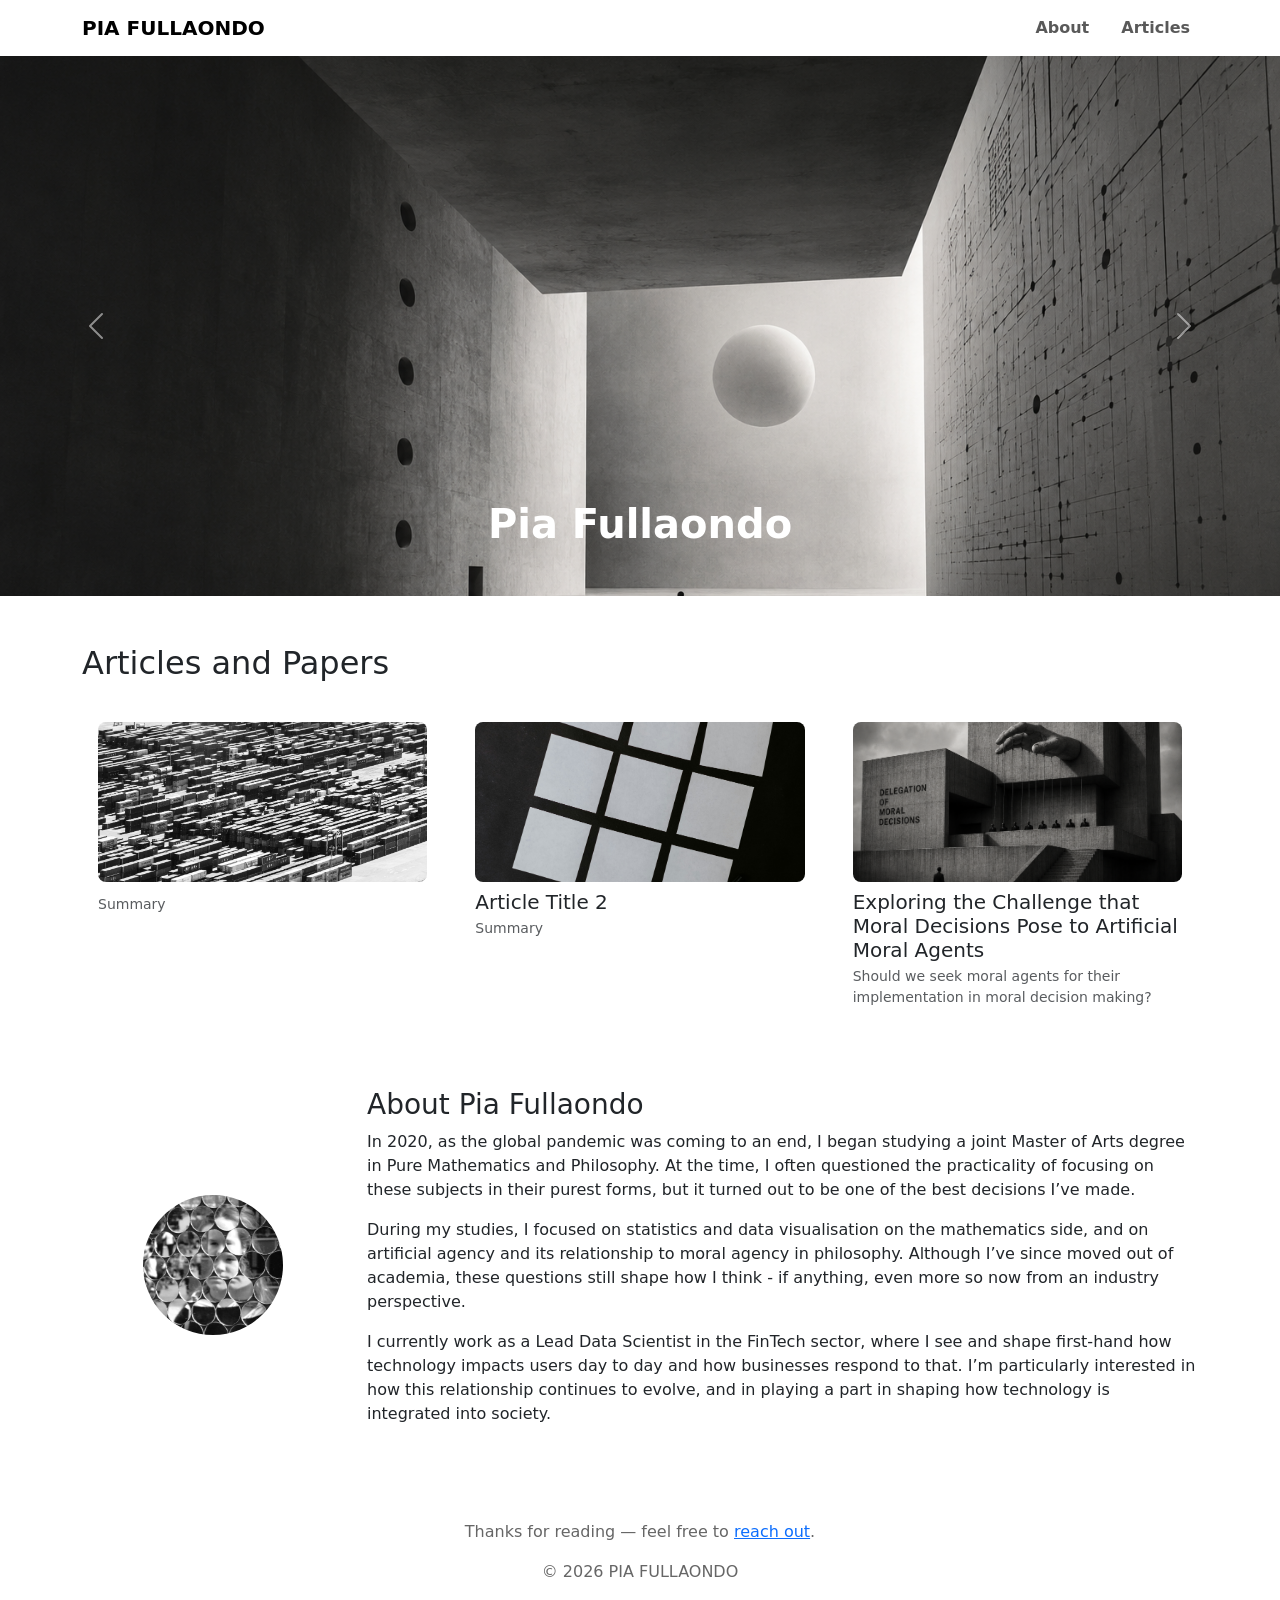
<file: index.html>
<!doctype html>
<html lang="en">
<head>
  <meta charset="utf-8" />
  <meta name="viewport" content="width=device-width,initial-scale=1" />
  <title>PIA FULLAONDO </title>
  <!-- Bootstrap CDN for layout & carousel -->
  <link href="https://cdn.jsdelivr.net/npm/bootstrap@5.3.0/dist/css/bootstrap.min.css" rel="stylesheet"/>
  <style>
    body { font-family: Inter, system-ui, -apple-system, "Segoe UI", Roboto, "Helvetica Neue", Arial; }
    .hero { height: 60vh; object-fit: cover; }
    .project-grid img { width:100%; height:160px; object-fit:cover; border-radius:8px; }
    .card { border:0; }
    .profile { width:140px; height:140px; object-fit:cover; border-radius:50%; }
    footer { padding: 30px 0; text-align:center; color:#666; }
    .nav-link { font-weight:600; }
  </style>
</head>
<body>

<nav class="navbar navbar-expand-lg navbar-light bg-white shadow-sm">
  <div class="container">
    <a class="navbar-brand fw-bold" href="#">PIA FULLAONDO</a>
    <button class="navbar-toggler" data-bs-toggle="collapse" data-bs-target="#nav">☰</button>
    <div class="collapse navbar-collapse" id="nav">
      <ul class="navbar-nav ms-auto gap-3">
        <li class="nav-item"><a class="nav-link" href="#about">About</a></li>
        <li class="nav-item"><a class="nav-link" href="#articles">Articles</a></li>
        <!-- <li class="nav-item"><a class="nav-link" href="#projects">Projects</a></li> -->
        <!-- <li class="nav-item"><a class="nav-link" href="https://github.com/piafullaondo" target="_blank">GitHub</a></li> -->
      </ul>
    </div>
  </div>
</nav>

<!-- PHOTO CAROUSEL -->
<div id="heroCarousel" class="carousel slide" data-bs-ride="carousel">
  <div class="carousel-inner">
    <div class="carousel-item active">
      <img src="assets/cover1.png" class="d-block w-100 hero" alt="Slide 1">
      <div class="carousel-caption d-none d-md-block">
        <h1 class="fw-bold">Pia Fullaondo</h1>
      </div>
    </div>
    <div class="carousel-item">
      <img src="assets/cover2.png" class="d-block w-100 hero" alt="Slide 2">
      <div class="carousel-caption d-none d-md-block">
        <h1 class="fw-bold">Pure Mathematics and Philosophy graduate fascinated by the current state of the world and its future.</h1>
      </div>
    </div>
  </div>
  <button class="carousel-control-prev" type="button" data-bs-target="#heroCarousel" data-bs-slide="prev">
    <span class="carousel-control-prev-icon"></span>
  </button>
  <button class="carousel-control-next" type="button" data-bs-target="#heroCarousel" data-bs-slide="next">
    <span class="carousel-control-next-icon"></span>
  </button>
</div>

<div class="container my-5">
  <!-- Projects grid -->
  <h2 id="Articles" class="mb-4">Articles and Papers</h2>
  <div class="row g-3 project-grid">
    <!-- Project card 1 -->
    <div class="col-md-4">
      <a href="https://link-to-blog-or-demo.com" target="_blank" style="text-decoration:none;color:inherit;">
        <div class="card p-3">
          <img src="assets/p1.jpg" alt="project 1">
          <div class="card-body p-0 mt-2">
            <h5 class="mb-1"></h5>
            <p class="small text-muted">Summary</p>
          </div>
        </div>
      </a>
    </div>

    <!-- Project card 2 -->
    <div class="col-md-4">
      <a href="https://link-to-github.com" target="_blank" style="text-decoration:none;color:inherit;">
        <div class="card p-3">
          <img src="assets/p2.jpg" alt="project 2">
          <div class="card-body p-0 mt-2">
            <h5 class="mb-1">Article Title 2</h5>
            <p class="small text-muted">Summary</p>
          </div>
        </div>
      </a>
    </div>

    <!-- Project card 3 -->
    <div class="col-md-4">
      <a href="https://piafullaondo.github.io/undergraduate-dissertation.html" style="text-decoration:none;color:inherit;">
        <div class="card p-3">
          <img src="assets/Delegation.png" alt="project 3">
          <div class="card-body p-0 mt-2">
            <h5 class="mb-1">Exploring the Challenge that Moral Decisions Pose to Artificial Moral Agents</h5>
            <p class="small text-muted">Should we seek moral agents for their implementation in moral decision making?</p>
          </div>
        </div>
      </a>
    </div>
  </div>

  <!-- About -->
  <div id="about" class="row align-items-center mt-5">
    <div class="col-md-3 text-center">
      <img src="assets/profile.jpg" class="profile" alt="profile"/>
    </div>
    <div class="col-md-9">
      <h3>About Pia Fullaondo</h3>
      <p>
        In 2020, as the global pandemic was coming to an end, I began studying a joint Master of Arts degree in Pure Mathematics and Philosophy. At the time, I often questioned the practicality of focusing on these subjects in their purest forms, but it turned out to be one of the best decisions I’ve made.
      </p>
      <p>
        During my studies, I focused on statistics and data visualisation on the mathematics side, and on artificial agency and its relationship to moral agency in philosophy. Although I’ve since moved out of academia, these questions still shape how I think - if anything, even more so now from an industry perspective.
      </p>
      <p>
        I currently work as a Lead Data Scientist in the FinTech sector, where I see and shape first-hand how technology impacts users day to day and how businesses respond to that. I’m particularly interested in how this relationship continues to evolve, and in playing a part in shaping how technology is integrated into society.        
      </p>
    </div>
  </div>

  <!-- Articles / Courses -->
  <!-- <div id="projects" class="mt-5">
    <h4>Data Projects and Visualisations</h4>
    <ul>
      <li><a href="https://towardsdatascience.com/example-article" target="_blank">Project Heading 1</a></li>
      <li><a href="#" target="_blank">Project Heading 2</a></li>
    </ul>
  </div>
  -->

</div>

<footer>
  <div class="container">
    <p>Thanks for reading — feel free to <a href="mailto:fullaondo.pia@gmail.com">reach out</a>.</p>
    <p>&copy; <span id="year"></span> PIA FULLAONDO</p>
  </div>
</footer>

<script src="https://cdn.jsdelivr.net/npm/bootstrap@5.3.0/dist/js/bootstrap.bundle.min.js"></script>
<script>document.getElementById('year').textContent = new Date().getFullYear()</script>
</body>
</html>
</file>
